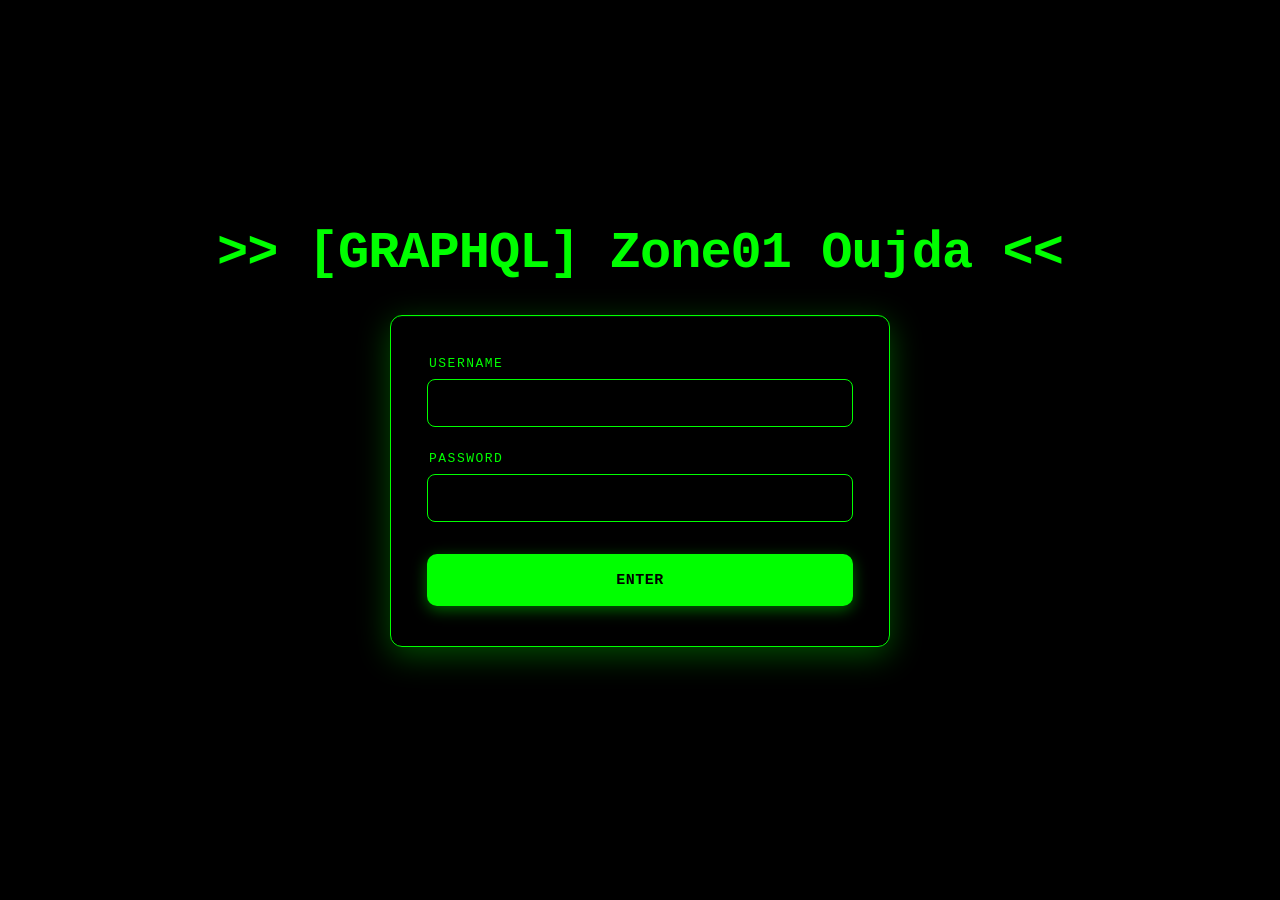
<file: index.html>
<!DOCTYPE html>
<html lang="en">

<head>
    <meta charset="UTF-8">
    <meta name="viewport" content="width=device-width, initial-scale=1.0">
    <meta name="description" content="Zone01 Oujda — Student Profile Dashboard. Track your XP, progress, audit ratio, and skill levels.">
    <title>Zone01 Oujda — Student Profile</title>
    <link rel="preconnect" href="https://fonts.googleapis.com">
    <link rel="preconnect" href="https://fonts.gstatic.com" crossorigin>
    <link href="https://fonts.googleapis.com/css2?family=Inter:wght@300;400;500;600;700;800&display=swap" rel="stylesheet">
    <link rel="stylesheet" href="css/login.css">
    <link rel="stylesheet" href="css/home.css">
</head>

<body>
    <div id="app"></div>
    <script type="module" src="./js/rootes.js"></script>
</body>

</html>
</file>
<file: css/login.css>
/* ===== LOGIN PAGE — Dark Glassmorphism ===== */

#app:has(#loginContainer) {
    min-height: 100vh;
    display: flex;
    flex-direction: column;
    align-items: center;
    justify-content: center;
    gap: 30px;
}

#msg {
    font-size: clamp(28px, 5vw, 52px);
    font-weight: 800;
    text-align: center;
    color: #00ff00;
    letter-spacing: -1px;
    line-height: 1.2;
    animation: fadeInDown 0.8s ease-out;
    font-family: 'Courier New', monospace;
} 

#msg span {
    /* plain green text for hacker aura */
    -webkit-text-fill-color: #00ff00;
    color: #00ff00;
} 

#loginContainer {
    position: relative;
    display: flex;
    flex-direction: column;
    width: min(500px, 90vw);
    padding: 40px 36px;
    background: rgba(0, 0, 0, 0.85);
    backdrop-filter: blur(16px);
    -webkit-backdrop-filter: blur(16px);
    border: 1px solid #00ff00;
    border-radius: 12px;
    box-shadow:
        0 8px 32px rgba(0, 255, 0, 0.3),
        inset 0 1px 0 rgba(0, 255, 0, 0.1);
    animation: fadeInUp 0.8s ease-out 0.2s both;
} 

#loginContainer label {
    font-size: 13px;
    font-weight: 500;
    color: #00ff00;
    text-transform: uppercase;
    letter-spacing: 1.5px;
    margin-bottom: 8px;
    margin-left: 2px;
    font-family: 'Courier New', monospace;
} 

#loginContainer input {
    all: unset;
    height: 48px;
    width: 100%;
    padding: 0 16px;
    font-size: 15px;
    font-family: 'Courier New', monospace;
    color: #00ff00;
    background: rgba(0, 0, 0, 0.6);
    border: 1px solid #00ff00;
    border-radius: 8px;
    margin-bottom: 24px;
    transition: all 0.3s ease;
    box-sizing: border-box;
} 

#loginContainer input:focus {
    border-color: #00ff00;
    box-shadow: 0 0 0 3px rgba(0, 255, 0, 0.3), 0 0 20px rgba(0, 255, 0, 0.2);
    background: rgba(0, 0, 0, 0.7);
} 

#loginContainer input::placeholder {
    color: rgba(0, 255, 0, 0.4);
} 

#loginContainer input.error {
    border-color: #ef4444 !important;
    box-shadow: 0 0 0 3px rgba(239, 68, 68, 0.15);
}

#btnLogin {
    all: unset;
    display: flex;
    align-items: center;
    justify-content: center;
    width: 100%;
    height: 52px;
    margin-top: 8px;
    font-family: 'Courier New', monospace;
    font-size: 15px;
    font-weight: 600;
    letter-spacing: 0.5px;
    color: #000000;
    background: #00ff00;
    border: none;
    border-radius: 10px;
    cursor: pointer;
    transition: all 0.3s ease;
    box-shadow: 0 4px 15px rgba(0, 255, 0, 0.4);
} 

#btnLogin:hover {
    transform: translateY(-2px);
    box-shadow: 0 8px 25px rgba(0, 255, 0, 0.6);
    background: #6f6;
}

#btnLogin:active {
    transform: translateY(0);
    box-shadow: 0 2px 10px rgba(99, 102, 241, 0.3);
}

#iconVisibil {
    height: 20px;
    width: 20px;
    cursor: pointer;
    position: absolute;
    right: 52px;
    bottom: 131px;
    opacity: 0.4;
    filter: invert(1);
    transition: opacity 0.2s ease;
}

#iconVisibil:hover {
    opacity: 0.8;
}

/* ===== Animations ===== */
@keyframes fadeInDown {
    from {
        opacity: 0;
        transform: translateY(-30px);
    }
    to {
        opacity: 1;
        transform: translateY(0);
    }
}

@keyframes fadeInUp {
    from {
        opacity: 0;
        transform: translateY(30px);
    }
    to {
        opacity: 1;
        transform: translateY(0);
    }
}

/* ===== Responsive ===== */
@media (max-width: 600px) {
    #loginContainer {
        padding: 30px 24px;
    }

    #iconVisibil {
        right: 40px;
        bottom: 119px;
    }
}
</file>
<file: css/home.css>
/* ===== DESIGN SYSTEM — Hacker Matrix Dashboard ===== */

:root {
    --bg-primary: #000000; /* pitch black */
    --bg-secondary: #111111;
    --surface: rgba(0, 255, 0, 0.04);
    --surface-hover: rgba(0, 255, 0, 0.12);
    --border: rgba(0, 255, 0, 0.3);
    --border-glow: rgba(0, 255, 0, 0.7);

    --text-primary: #00ff00;
    --text-secondary: rgba(0, 255, 0, 0.6);
    --text-muted: rgba(0, 255, 0, 0.3);

    --accent: #00ff00;
    --accent-light: #6f6;
    --accent-glow: rgba(0, 255, 0, 0.4);
    --gradient-accent: linear-gradient(135deg, #00ff00, #6f6);
    --gradient-accent-2: linear-gradient(135deg, #00ff00, #090);

    --success: #22c55e;
    --danger: #ef4444;

    --radius-sm: 4px;
    --radius-md: 8px;
    --radius-lg: 12px;

    --font: 'Courier New', monospace;
}

/* ===== RESET & BASE ===== */
* {
    box-sizing: border-box;
    margin: 0;
    padding: 0;
}

body {
    font-family: var(--font);
    background-color: var(--bg-primary);
    /* matrix-like falling code effect could be added via JS later */
    background-image: none;
    color: var(--text-primary);
    min-height: 100vh;
    display: flex;
    flex-direction: column;
    align-items: center;
    -webkit-font-smoothing: antialiased;
    -moz-osx-font-smoothing: grayscale;
}



body {
    animation: flicker 3s infinite;
}

/* ===== SCROLLBAR ===== */
::-webkit-scrollbar {
    width: 6px;
}
::-webkit-scrollbar-track {
    background: transparent;
}
::-webkit-scrollbar-thumb {
    background: rgba(255, 255, 255, 0.1);
    border-radius: 3px;
}
::-webkit-scrollbar-thumb:hover {
    background: rgba(255, 255, 255, 0.2);
}

/* ===== APP LAYOUT ===== */
#app {
    width: 100%;
    max-width: 1200px;
    padding: 30px 20px 60px;
    display: flex;
    flex-direction: column;
    gap: 30px;
    animation: fadeIn 0.6s ease-out;
    margin: 0 auto;
}

/* ===== HEADER SECTION ===== */
.header-section {
    display: flex;
    align-items: center;
    justify-content: space-between;
    background: var(--surface);
    border: 1px solid var(--border);
    padding: 25px 30px;
    border-radius: var(--radius-lg);
    backdrop-filter: blur(10px);
    position: relative;
    gap: 30px;
    width: 100%;
    animation: fadeIn 0.6s ease-out;
    flex-wrap: wrap;
}

/* ===== USER INFO SECTION ===== */
.user-info-container {
    flex: 1;
    display: flex;
    flex-direction: column;
    gap: 8px;
    min-width: 250px;
}

.user-info-row {
    font-size: 14px;
    color: var(--text-secondary);
    line-height: 1.8;
    transition: color 0.2s ease;
}

.user-info-row:hover {
    color: var(--text-primary);
}

.user-info-row strong {
    color: var(--text-primary);
    font-weight: 600;
    min-width: 100px;
    display: inline-block;
}

/* ===== GRAPH CONTAINER ===== */
.graph-container {
    width: 100%;
    background: var(--surface);
    border: 1px solid var(--border);
    padding: 30px 35px;
    border-radius: var(--radius-lg);
    overflow-x: auto;
    backdrop-filter: blur(10px);
    transition: all 0.3s ease;
    animation: fadeIn 0.6s ease-out;
}

.graph-container:hover {
    border-color: var(--border-glow);
    box-shadow: 0 0 25px rgba(0, 255, 0, 0.15), inset 0 0 15px rgba(0, 255, 0, 0.05);
    background: rgba(0, 255, 0, 0.06);
}

.graph-title {
    font-size: 16px;
    font-weight: 700;
    color: var(--text-primary);
    margin-bottom: 25px;
    text-transform: uppercase;
    letter-spacing: 1.5px;
    display: flex;
    align-items: center;
    gap: 12px;
    font-size: 15px;
}

.graph-title::before {
    content: '';
    width: 4px;
    height: 22px;
    background: linear-gradient(to bottom, var(--accent), var(--accent-light));
    border-radius: 2px;
    box-shadow: 0 0 10px var(--accent-glow);
}

/* ===== SVG STYLING ===== */
.chart-wrapper {
    width: 100%;
    display: flex;
    justify-content: center;
    align-items: center;
    padding: 10px 0;
    overflow-x: auto;
}

.chart-wrapper svg {
    max-width: 100%;
    height: auto;
    border: none !important;
    display: block;
    filter: drop-shadow(0 2px 8px rgba(0, 255, 0, 0.1));
}


.avatar-circle {
    width: 60px;
    height: 60px;
    border-radius: 50%;
    background: var(--gradient-accent);
    display: flex;
    align-items: center;
    justify-content: center;
    font-size: 24px;
    font-weight: 700;
    color: #fff;
    flex-shrink: 0;
    box-shadow: 0 4px 15px var(--accent-glow);
    border: 2px solid var(--accent);
    object-fit: cover;
    transition: transform 0.3s ease;
}

.avatar-circle:hover {
    transform: scale(1.05);
    box-shadow: 0 6px 20px var(--accent-glow);
}

#logout {
    position: relative;
    width: 40px;
    height: 40px;
    border-radius: 12px;
    background: rgba(239, 68, 68, 0.08);
    border: 1px solid rgba(239, 68, 68, 0.15);
    cursor: pointer;
    display: flex;
    align-items: center;
    justify-content: center;
    transition: all 0.3s ease;
    flex-shrink: 0;
    min-width: 40px;
    padding: 0;
}

#logout::before {
    content: '';
    width: 18px;
    height: 18px;
    background-image: url("../icons/logout.svg");
    background-size: contain;
    background-repeat: no-repeat;
    background-position: center;
    filter: invert(0.5) sepia(1) saturate(5) hue-rotate(330deg);
}

#logout:hover {
    background-color: rgba(239, 68, 68, 0.15);
    border-color: rgba(239, 68, 68, 0.3);
    box-shadow: 0 0 20px rgba(239, 68, 68, 0.15);
    transform: scale(1.05);
}

svg {
    border: none;
    display: block;
}

svg text {
    font-family: var(--font);
}

/* ===== SPARKLINE CHART STYLES ===== */
.sparkline-chart {
    filter: drop-shadow(0 2px 8px rgba(0, 255, 0, 0.08));
}

.sparkline {
    stroke: var(--accent);
    stroke-width: 2.5;
    fill: none;
    filter: drop-shadow(0 0 6px var(--accent-glow));
}

.sparkline-area {
    fill: url(#sparklineGradient);
    opacity: 0.8;
}

.sparkline-point {
    fill: var(--accent);
    cursor: pointer;
    transition: all 0.2s ease;
}

.sparkline-point:hover {
    r: 5px;
    fill: var(--accent-light);
    filter: drop-shadow(0 0 10px var(--accent-glow));
}

.sparkline-tooltip {
    font-size: 11px;
    font-weight: 600;
    fill: var(--text-primary);
    text-anchor: middle;
    pointer-events: none;
    animation: tooltipFade 0.2s ease-out;
}

.sparkline-value {
    font-size: 10px;
    font-weight: 600;
    fill: var(--text-primary);
    text-anchor: middle;
    pointer-events: none;
    background: var(--bg-primary);
    paint-order: stroke;
    stroke: var(--bg-primary);
    stroke-width: 3;
    stroke-linecap: round;
    stroke-linejoin: round;
}

.sparkline-name {
    font-size: 11px;
    font-weight: 500;
    fill: var(--text-secondary);
    transition: fill 0.2s ease;
    text-anchor: start;
}

/* ===== BAR CHART STYLES (FOR SKILLS) ===== */
.bar {
    fill: var(--accent);
    transition: all 0.2s ease;
}

.bar:hover {
    fill: var(--accent-light);
    filter: drop-shadow(0 0 8px var(--accent-glow));
}

.label {
    font-size: 12px;
    font-weight: 600;
    text-anchor: middle;
    background-color: #fff;
    fill: var(--text-secondary);
}

.value {
    font-size: 11px;
    fill: var(--text-primary);
    text-anchor: middle;
    font-weight: 500;
}

/* ===== ANIMATIONS ===== */
@keyframes fadeIn {
    from {
        opacity: 0;
        transform: translateY(10px);
    }
    to {
        opacity: 1;
        transform: translateY(0);
    }
}

@keyframes tooltipFade {
    from {
        opacity: 0;
        transform: translateY(5px);
    }
    to {
        opacity: 1;
        transform: translateY(0);
    }
}

@keyframes flicker {
    0%, 18%, 22%, 25%, 54%, 56%, 100% {
        text-shadow: 0 0 10px rgba(0, 255, 0, 0.5);
    }
    20%, 24%, 55% {
        text-shadow: none;
    }
}

/* ===== RESPONSIVE DESIGN ===== */
@media (max-width: 768px) {
    #app {
        max-width: 100%;
        padding: 15px 12px 40px;
        gap: 15px;
    }

    .header-section {
        flex-direction: column;
        text-align: center;
        padding: 20px;
        gap: 15px;
    }

    .user-info-container {
        width: 100%;
        min-width: unset;
    }

    .user-info-row {
        font-size: 12px;
        line-height: 1.6;
    }

    .avatar-circle {
        width: 50px;
        height: 50px;
        font-size: 20px;
    }

    .graph-container {
        padding: 20px;
    }

    .graph-title {
        font-size: 14px;
        margin-bottom: 15px;
    }

    .chart-wrapper {
        overflow-x: scroll;
        -webkit-overflow-scrolling: touch;
    }

    .chart-wrapper svg {
        min-width: 100%;
    }
}
</file>
